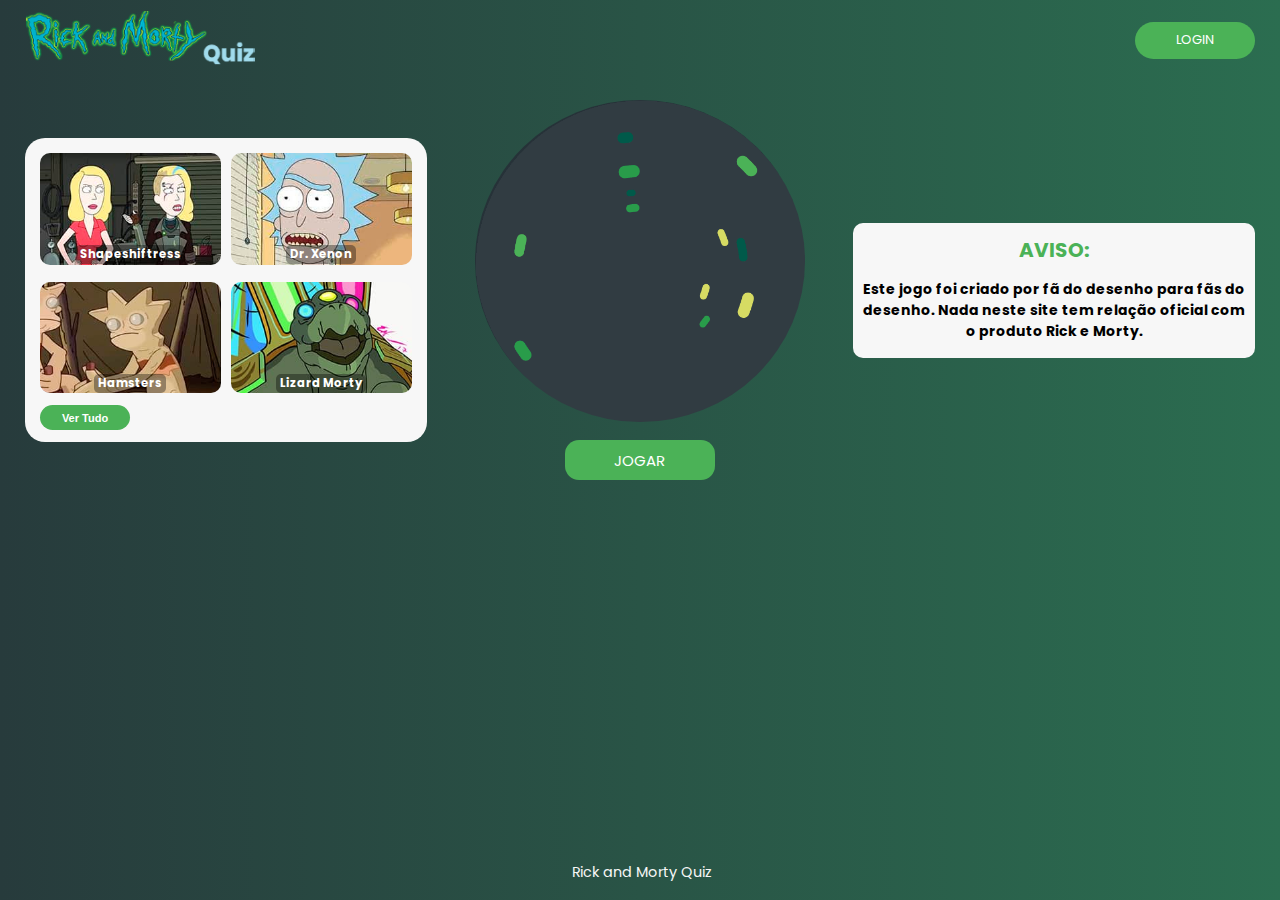
<file: index.html>
<!DOCTYPE html>
<html>
    <head>        
        <meta charset="UTF-8">
        <meta http-equiv="X-UA-Compatible" content="IE=edge">
        <meta name="viewport" content="width=device-width, initial-scale=1.0">
        <title>Projeto Coderhouse Rick e Morty</title>
        <!--Favicon-->
        <link rel="icon" type="image/png" sizes="100x28" href="./images/favicon-logo.png" />
        <!--Google Fonts-->
        <link rel="preconnect" href="https://fonts.googleapis.com">
        <link rel="preconnect" href="https://fonts.gstatic.com" crossorigin>
        <link href="https://fonts.googleapis.com/css2?family=Poppins:ital,wght@0,500;0,600;1,500;1,600&display=swap" rel="stylesheet">
        <!--Font Awesome-->
        <link rel="stylesheet" href="https://cdnjs.cloudflare.com/ajax/libs/font-awesome/6.4.2/css/all.min.css" integrity="sha512-z3gLpd7yknf1YoNbCzqRKc4qyor8gaKU1qmn+CShxbuBusANI9QpRohGBreCFkKxLhei6S9CQXFEbbKuqLg0DA==" crossorigin="anonymous" referrerpolicy="no-referrer" />
        <!--CSS-->
        <link rel="stylesheet" href="./styles/styles.css" />
    </head>
    <body>
        <!--Header-->
        <header class="header">
            <figure class="header__logo">
                <img src="./images/logoQuiz.png" alt="LogoQuiz" />
            </figure>

            <div class="header__login">
                <button class="btn-login">login</button>
            </div>            
        </header>

        <!--Container-->
        <main class="container">
            <!--Figuras-->
            <section class="container__images">
                <div class="container__images__content">
                    <figure class="container__images__item" data-url="https://rickandmortyapi.com/api/character/553">
                        <img src="./images/image-1.jpg" alt="Personagem de Rick and Morty">
                        <h4>Shapeshiftress</h4>
                    </figure>
    
                    <figure class="container__images__item" data-url="https://rickandmortyapi.com/api/character/108">
                        <img src="./images/image-2.jpg" alt="Personagens de Rick and Morty">
                        <h4>Dr. Xenon</h4>
                    </figure>
    
                    <figure class="container__images__item" data-url="https://rickandmortyapi.com/api/character/153">
                        <img src="./images/image-3.jpg" alt="Personagem de Rick and Morty">
                        <h4>Hamsters</h4>
                    </figure>
    
                    <figure class="container__images__item" data-url="https://rickandmortyapi.com/api/character/206">
                        <img src="./images/image-4.jpg" alt="Personagem de Rick and Morty">
                        <h4>Lizard Morty</h4>
                    </figure>
    
                    <button class="container__images__btn" data-url="https://rickandmortyapi.com/api/character">ver tudo</button>
                </div>
            </section>
            
            <!--Portal-->
            <section class="container__portal">
                <figure class="container__portal__image">
                    <img src="./images/rick.gif" alt="Portal" />
                </figure>

                <a href="#" class="container__portal__link">jogar</a>
            </section>

            <!--Aviso-->
            <section class="container__notice">
                <div class="container__notice__content">
                    <h3 class="container__notice__title">aviso:</h3>

                    <p class="container__notice__message">
                        Este jogo foi criado por fã do desenho para fãs do desenho. Nada neste site tem relação oficial com o produto Rick e Morty.
                    </p>
                </div>
            </section>
        </main>

        <!--Footer-->
        <footer>
            <span><i class="fa-regular fa-copyright"></i>Rick and Morty Quiz</span>
        </footer>

        <!--Javascript-->
        <script src="scripts/base.js"></script>
        <script src="scripts/index.js"></script>
    </body>
</html>
</file>
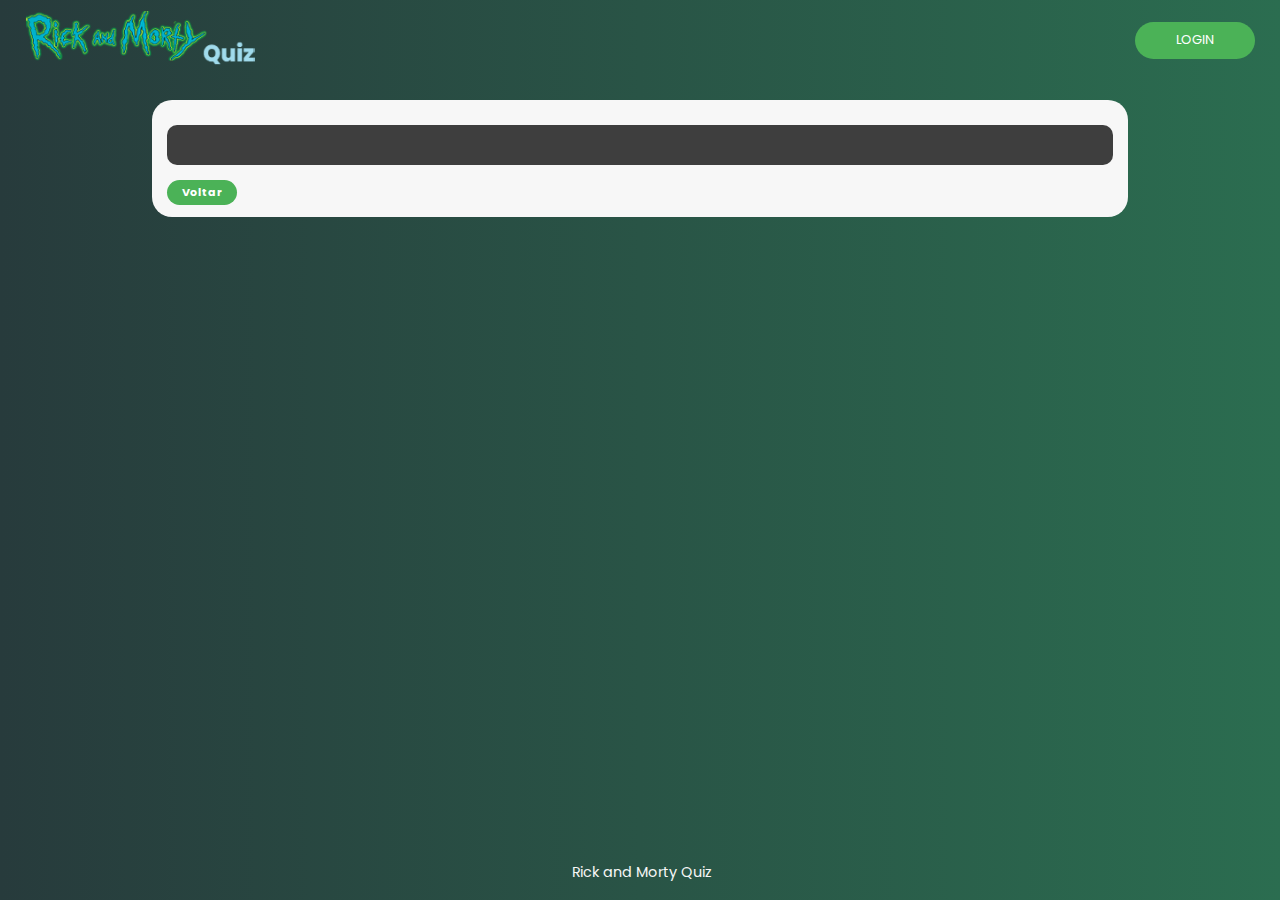
<file: detalhes-melhorada.html>
<!DOCTYPE html>
<html>
    <head>        
        <meta charset="UTF-8">
        <meta http-equiv="X-UA-Compatible" content="IE=edge">
        <meta name="viewport" content="width=device-width, initial-scale=1.0">
        <title>Projeto Coderhouse Rick e Morty</title>
        <!--Favicon-->
        <link rel="icon" type="image/png" sizes="100x28" href="./images/favicon-logo.png" />
        <!--Google Fonts-->
        <link rel="preconnect" href="https://fonts.googleapis.com">
        <link rel="preconnect" href="https://fonts.gstatic.com" crossorigin>
        <link href="https://fonts.googleapis.com/css2?family=Poppins:ital,wght@0,500;0,600;1,500;1,600&display=swap" rel="stylesheet">
        <!--Font Awesome-->
        <link rel="stylesheet" href="https://cdnjs.cloudflare.com/ajax/libs/font-awesome/6.4.2/css/all.min.css" integrity="sha512-z3gLpd7yknf1YoNbCzqRKc4qyor8gaKU1qmn+CShxbuBusANI9QpRohGBreCFkKxLhei6S9CQXFEbbKuqLg0DA==" crossorigin="anonymous" referrerpolicy="no-referrer" />
        <!--CSS-->
        <link rel="stylesheet" href="./styles/detalhes.css" />
    </head>
    <body>
        <!--Header-->
        <header class="header">
            <figure class="header__logo">
                <img src="./images/logoQuiz.png" alt="LogoQuiz" />
            </figure>

            <div class="header__login">
                <button class="btn-login">login</button>
            </div>            
        </header>

        <!--Container-->
        <main class="container">
            <!--Figuras-->
            <section class="container__images">
                <div class="container__images__content">
                    <div class="title"></div>
                    <div class="json-content">

                    </div>
    
                    <a href="index.html" class="container__images__btn">voltar</a>
                </div>
            </section>
            
        </main>

        <!--Footer-->
        <footer>
            <span><i class="fa-regular fa-copyright"></i>Rick and Morty Quiz</span>
        </footer>
        <script src="scripts/base.js" defer></script>
        <script src="scripts/detalhes.js" defer></script>
    </body>
</html>
</file>
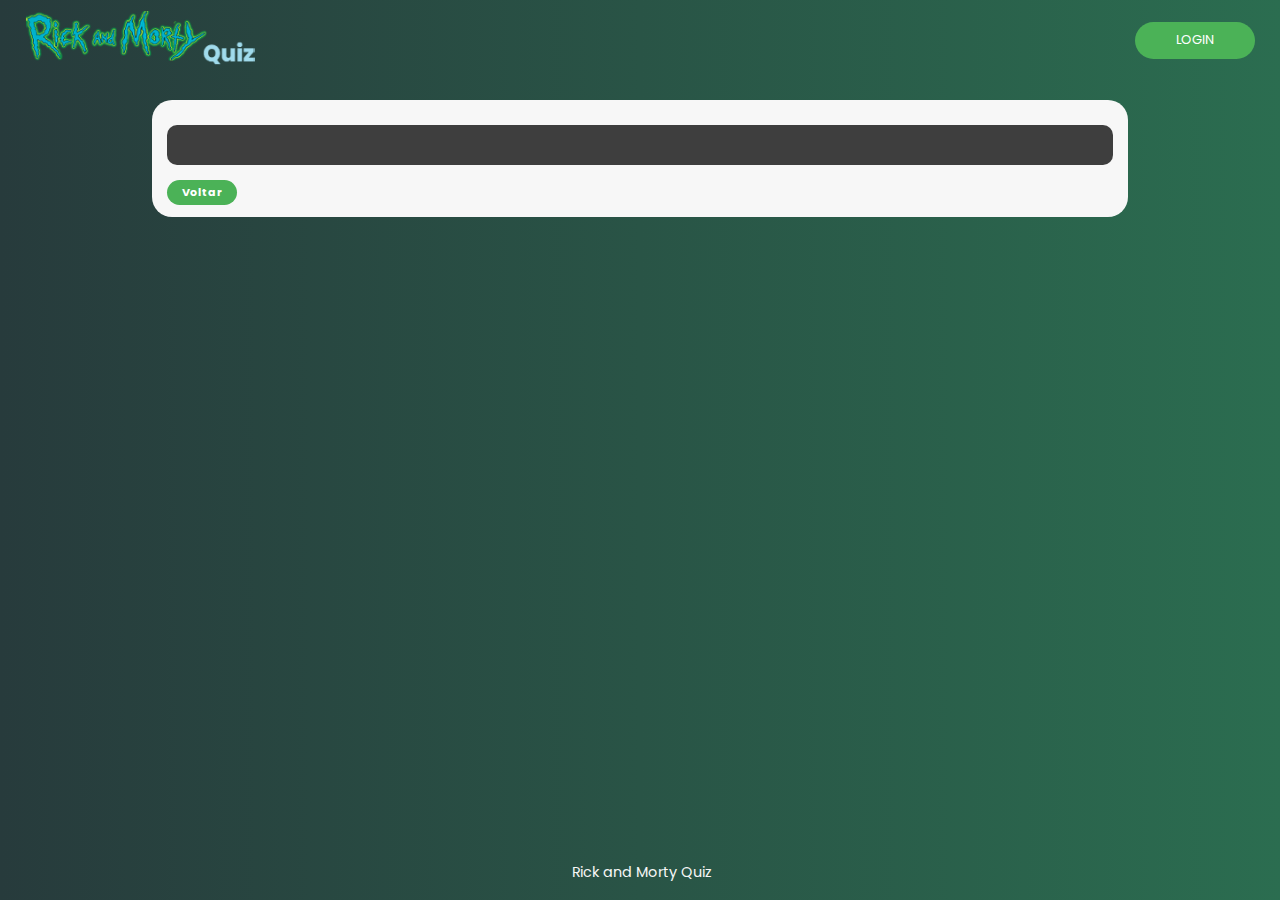
<file: detalhes.html>
<!DOCTYPE html>
<html>
    <head>        
        <meta charset="UTF-8">
        <meta http-equiv="X-UA-Compatible" content="IE=edge">
        <meta name="viewport" content="width=device-width, initial-scale=1.0">
        <title>Projeto Coderhouse Rick e Morty</title>
        <!--Favicon-->
        <link rel="icon" type="image/png" sizes="100x28" href="./images/favicon-logo.png" />
        <!--Google Fonts-->
        <link rel="preconnect" href="https://fonts.googleapis.com">
        <link rel="preconnect" href="https://fonts.gstatic.com" crossorigin>
        <link href="https://fonts.googleapis.com/css2?family=Poppins:ital,wght@0,500;0,600;1,500;1,600&display=swap" rel="stylesheet">
        <!--Font Awesome-->
        <link rel="stylesheet" href="https://cdnjs.cloudflare.com/ajax/libs/font-awesome/6.4.2/css/all.min.css" integrity="sha512-z3gLpd7yknf1YoNbCzqRKc4qyor8gaKU1qmn+CShxbuBusANI9QpRohGBreCFkKxLhei6S9CQXFEbbKuqLg0DA==" crossorigin="anonymous" referrerpolicy="no-referrer" />
        <!--CSS-->
        <link rel="stylesheet" href="./styles/detalhes.css" />
    </head>
    <body>
        <!--Header-->
        <header class="header">
            <figure class="header__logo">
                <img src="./images/logoQuiz.png" alt="LogoQuiz" />
            </figure>

            <div class="header__login">
                <button class="btn-login">login</button>
            </div>            
        </header>

        <!--Container-->
        <main class="container">
            <!--Figuras-->
            <section class="container__images">
                <div class="container__images__content">
                    <div class="title"></div>
                    
                    <div class="json-content"></div>
    
                    <a href="index.html" class="container__images__btn">voltar</a>
                </div>
            </section>            
        </main>

        <!--Footer-->
        <footer>
            <span><i class="fa-regular fa-copyright"></i>Rick and Morty Quiz</span>
        </footer>

        <!--Javascript-->
        <script src="scripts/base.js"></script>
        <script src="scripts/detalhes.js"></script>
    </body>
</html>
</file>
<file: styles/styles.css>
/*Reset styles*/
* {
    box-sizing: border-box;
}

html,
body,
figure {
    margin: 0;
    padding: 0;
}

body {
    background-image: linear-gradient(to right, #273b3c, #2b6d50);
    height: 100vh;
    position: relative;
}

/*Header*/
.header {
    width: 100%;
    height: 80px;
    display: flex;
    justify-content: space-between;
    align-items: center;
}

.header__logo, .header__login {
    padding: 0 25px;
}

.header__logo img {
    width: 230px;
}

.header__login .btn-login {
    width: 120px;
    height: 37px;
    border-radius: 28px;
    border: none;
    background-color: #4BB257;
    font-size: 13px;
    font-family: 'Poppins', sans-serif;
    color: #ffffff;
    text-transform: uppercase;
    cursor: pointer;
    transition: all .5s;
}
.header__login .btn-login:hover {
    background-color: #279b34;
}

/*Main*/
main.container {
    width: 100%;
    height: auto;
    /* border: 1px solid black; */
    margin-top: 20px;
    display: grid;
    /* grid-template-columns: 1fr 1fr 1fr; */
    grid-template-columns: repeat(3, 1fr);
    /* align-items: flex-start; */
    /*Para centralizar as três colunas na vertical usamos o valor "center" para a propriedade "align-items"*/
    align-items: center;
}

/*Figuras*/
.container__images {
    border-radius: 20px;
}

.container__images {
    margin-left: 25px;
}

.container__images__content {
    background-color: #f7f7f7;
    padding: 15px 15px 12px 15px;
    border-radius: 20px;
    font-family: 'Poppins', sans-serif;
    display: grid;
    grid-template-columns: repeat(2, 1fr);
    grid-template-rows: 1fr 1fr auto;
    gap: 10px;
}

.container__images__item {
    position: relative;
    cursor: pointer;
}

.container__images__item img {
    width: 100%;
    /*A propriedade "max-width" é para garantir que a imagem não seja maior que um tamanho específico*/
    /*max-width: 250px;*/
    object-fit: cover;
    border-radius: 10px;
}

.container__images__item h4 {
    position: absolute;
    bottom: -8px;
    left: 50%;
    transform: translateX(-50%);
    background-color: rgba(0, 0, 0, .35);
    padding: 1px 4px;
    border-radius: 5px;
    font-size: 11.5px;
    color: #ffffff;
}

.container__images__btn {
    width: 90px;
    height: 25px;
    margin-top: -5px;
    border-radius: 20px;
    border: none;
    background-color: #4BB257;
    font-size: 11px;
    font-weight: bold;
    color: #ffffff;
    text-transform: capitalize;
    cursor: pointer;
    transition: all .5s;
}
.container__images__btn:hover {
    background-color: #279b34;
}

/*Portal*/
.container__portal {
    display: flex;
    flex-direction: column;
    /*Quando muda "flex-direction" para "column", a propriedade "align-items" passa a fazer o controle dos elementos filhos na horizontal*/
    align-items: center;
    row-gap: .6rem;
}

.container__portal__image img {
    width: 100%;
    /*Para centralizar elementos na horizontal também podemos usar "margin: 0 auto"*/
    margin: 0 auto;
    max-width: 330px;
    object-fit: cover;
    border-radius: 50%;
}

.container__portal__link {
    width: 150px;
    height: 40px;
    margin-top: 5px;
    border-radius: 14px;
    background-color: #4BB257;
    font-size: 15px;
    font-family: 'Poppins', sans-serif;
    color: #ffffff;
    text-transform: uppercase;
    text-decoration: none;
    /*Também pode usar Flexbox para centralizar elementos, mesmo que estes não tenham nenhum elemento filho*/
    display: flex;
    justify-content: center;
    align-items: center;
    transition: all .5s;
}
.container__portal__link:hover {
    background-color: #279b34;
}

/*Aviso*/
.container__notice {
    margin-right: 25px;
}

.container__notice__content {
    background-color: #f7f7f7;
    border-radius: 10px;
    padding: 2px 6px;
    text-align: center;
    font-size: 14px;
    font-weight: bold;
    font-family: 'Poppins', sans-serif;
}

.container__notice__title {
    color: #4BB257;
    text-transform: uppercase;
    font-size: 20px;
    margin: 10px 0 2px 0;
}

/*Footer*/
footer {
    margin: calc(40px + 5vw) 0 10px 0;
    text-align: center;
    color: #f7f7f7;
    font-family: 'Poppins', sans-serif;
    font-size: .9rem;

    position: absolute;
    bottom: 7px;
    left: 50%;
    transform: translateX(-50%);
}

footer span i {
    margin-right: 3px;
}

/*Media Queries*/
@media(max-width: 1100px) {
    body {    
        height: auto;
        padding-bottom: 80px;
    }

    main.container {
        /* padding: 10px 0 25px 0; */
        padding: 10px 0 0 0;
        grid-template-columns: repeat(2, 1fr);
        grid-template-rows: 1fr auto;
        gap: 70px 20px;
    }

    .container__portal__image img {
        max-width: 310px;
    }

    .container__notice {
        width: 100%;
        margin: 0 auto;
        transform: translateX(50%);
    }
}

@media(max-width: 800px) {
    main.container {
        grid-template-columns: 1fr;
        grid-template-rows: 3fr;
        gap: 40px 20px;
    }

    .container__images {
        margin-left: 0px;
        width: 80%;
        margin: 0 auto;
    }

    .container__images__item img {
        max-width: 100%;
    }

    .container__portal {
        order: -1;
    }

    .container__portal__image img {
        max-width: 290px;
    }

    .container__notice {
        width: 80%;
        margin: 0 auto;
        transform: translateX(0%);
    }
}

@media(max-width: 500px) {
    .header__logo img {
        width: 180px;
    }

    .container__portal__link {
        width: 130px;
        height: 35px;
    }
    
    .header__login .btn-login {
        width: 90px;
        height: 28px;
    }
}
</file>
<file: styles/detalhes.css>
/*Reset styles*/
* {
    box-sizing: border-box;
}

html,
body,
figure {
    margin: 0;
    padding: 0;
}

body {
    background-image: linear-gradient(to right, #273b3c, #2b6d50);
    height: 100vh;
    position: relative;
    overflow-x: hidden;
}

/*Header*/
.header {
    width: 100%;
    height: 80px;
    display: flex;
    justify-content: space-between;
    align-items: center;
}

.header__logo, .header__login {
    padding: 0 25px;
}

.header__logo img {
    width: 230px;
}

.header__login .btn-login {
    width: 120px;
    height: 37px;
    border-radius: 28px;
    border: none;
    background-color: #4BB257;
    font-size: 13px;
    font-family: 'Poppins', sans-serif;
    color: #ffffff;
    text-transform: uppercase;
    cursor: pointer;
    transition: all .5s;
}
.header__login .btn-login:hover {
    background-color: #279b34;
}

/*Main*/
main.container {
    display: flex;
    width: 100%;
    height: auto;

    flex-direction:column;
    justify-content:center;
    align-items:center;

    margin-top: 20px;    
    align-items: center;
}

/*Figuras*/
.container__images {
    border-radius: 20px;
    min-width: 370px;
    width: 100%;
    max-width: 1000px;
    margin: 0 auto;
    padding: 0 12px;
}

.container__images__content {
    background-color: #f7f7f7;
    padding: 15px 15px 12px 15px;
    border-radius: 20px;
    font-family: 'Poppins', sans-serif;
    display:flex;
    flex-wrap:wrap;
}

.container__images__content .title {
    display: flex;
    width: 100%;
    margin: 0 0 10px 0;
    justify-content: center;
    color:rgba(0, 0, 0,.75);
    font-size: 1.8rem;
}

.container__images__content .json-content {
    display: flex;
    width: 100%;
    margin: 0 0 20px 0;
    padding: 20px;
    background-color:rgba(0,0,0,.75);
    border-radius: 10px;
    color:white;
    font-size: 1.2rem;
}

.container__images__btn {
    width: 70px;
    height: 25px;
    margin-top: -5px;
    border-radius: 20px;
    border: none;
    background-color: #4BB257;
    font-size: 11px;
    font-weight: bold;
    color: #ffffff;
    text-transform: capitalize;
    text-decoration: none;
    cursor: pointer;
    transition: all .5s;
    display: flex;
    justify-content: center;
    align-items: center;
}
.container__images__btn:hover {
    background-color: #279b34;
}

/*Footer*/
footer {
    margin: calc(40px + 5vw) 0 10px 0;
    text-align: center;
    color: #f7f7f7;
    font-family: 'Poppins', sans-serif;
    font-size: .9rem;
    position: absolute;
    bottom: 7px;
    left: 50%;
    transform: translateX(-50%);
}

footer span i {
    margin-right: 3px;
}

/*Media Queries*/
@media(max-width: 1100px) {
    body {    
        height: auto;
        padding-bottom: 80px;
    }
}

@media(max-width: 800px) {
    .container__images__content .json-content {
        word-wrap: break-word;
    }
}

@media(max-width: 700px) {
    body {        
        height: auto;
    }
}

@media(max-width: 500px) {
    .header__logo img {
        width: 180px;
    }

    .header__login .btn-login {
        width: 90px;
        height: 28px;
    }
}
</file>
